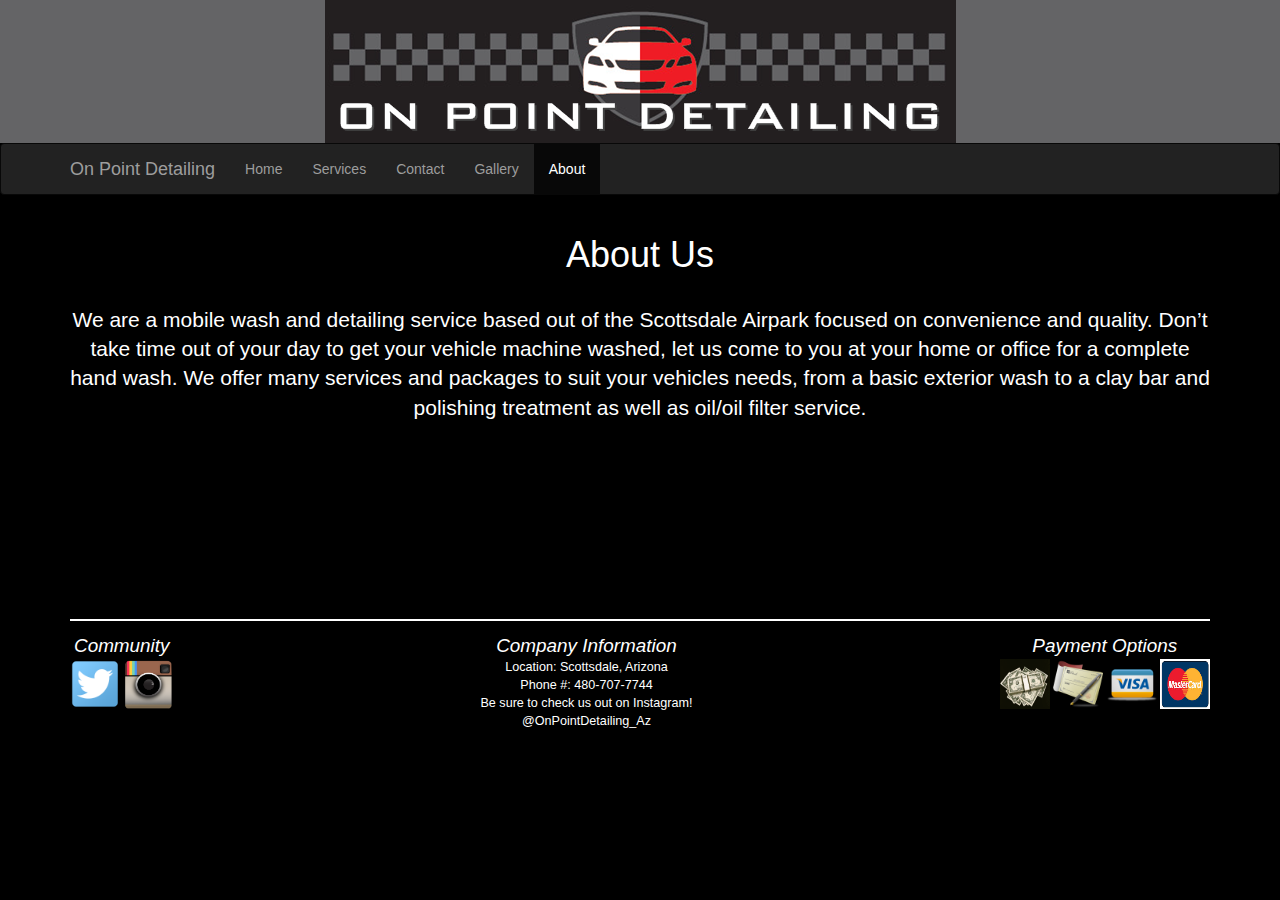
<file: www/about.html>
<!DOCTYPE html>
<html lang="en">
  <head>
    <meta charset="utf-8">
    <meta http-equiv="X-UA-Compatible" content="IE=edge">
    <meta name="viewport" content="width=device-width, initial-scale=1">
    <!-- The above 3 meta tags *must* come first in the head; any other head content must come *after* these tags -->
    <meta name="description" content="">
    <meta name="author" content="">
    <link rel="icon" href="images/smalllogo.png">

    <title>About Us</title>

    <!-- Bootstrap core CSS -->
    <link href="css/bootstrap.min.css" rel="stylesheet">

    <!-- Custom styles for this template -->
    <link href="starter-template.css" rel="stylesheet">

    <!-- Just for debugging purposes. Don't actually copy these 2 lines! -->
    <!--[if lt IE 9]><script src="../../assets/js/ie8-responsive-file-warning.js"></script><![endif]-->
    <script src="js/ie-emulation-modes-warning.js"></script>

    <!-- HTML5 shim and Respond.js for IE8 support of HTML5 elements and media queries -->
    <!--[if lt IE 9]>
      <script src="https://oss.maxcdn.com/html5shiv/3.7.2/html5shiv.min.js"></script>
      <script src="https://oss.maxcdn.com/respond/1.4.2/respond.min.js"></script>
    <![endif]-->
  </head>

  <body>    
    <div id="header">
      <img id="logo" src="images/logo.png" alt=" On Point Logo" class="img-responsive center-block"/>
    </div>
    <nav class="navbar navbar-inverse navbar-default">
      <div class="container">
        <div class="navbar-header">
          <button type="button" class="navbar-toggle collapsed" data-toggle="collapse" data-target="#navbar" aria-expanded="false" aria-controls="navbar">
            <span class="sr-only">Toggle navigation</span>
            <span class="icon-bar"></span>
            <span class="icon-bar"></span>
            <span class="icon-bar"></span>
          </button>
          <a class="navbar-brand">On Point Detailing</a>
        </div>
        <div id="navbar" class="collapse navbar-collapse">
          <ul class="nav navbar-nav">
            <li><a href="index.html">Home</a></li>
            <li><a href="services.html">Services</a></li>
            <li><a href="contact.html">Contact</a></li>
            <li><a href="gallery.html">Gallery</a></li>
            <li class="active"><a href="about.html">About</a></li>
          </ul>
        </div><!--/.nav-collapse -->
      </div>
    </nav>

    <div class="container">

      <div class="starter-template">
        <h1>About Us</h1><br>
        <p class="lead">We are a mobile wash and detailing service based out of the Scottsdale Airpark 
		focused on convenience and quality. Don’t take time out of your day to get your vehicle machine washed, 
		let us come to you at your home or office for a complete hand wash. We offer many services and packages 
		to suit your vehicles needs, from a basic exterior wash to a clay bar and polishing treatment as well 
		as oil/oil filter service. <br><br><br><br>	<br><br><br>	 
		</p>
      </div>

    <div id="footer">   
		<div id= "community">
			<p><span>Community</span><br>
			<a href="https://twitter.com/onpoint_AZ"
			onclick="window.open(this.href); return false;">
			<img src="images/twitter.ico" alt=" Twitter Icon" /></a>
			
			<a href="https://www.instagram.com/onpointdetailing_az/"
			onclick="window.open(this.href); return false;">
			<img src="images/instagram.ico" alt=" Instagram Icon" /></a></p>  
		</div>
   
		<div id="information">
			<p><span>Company Information</span><br>
				Location: Scottsdale, Arizona<br>
		        Phone #: 480-707-7744<br>
		        Be sure to check us out on Instagram!<br>
		        @OnPointDetailing_Az</p>
		</div>
	
		<div id="paymentoptions"> 
			<p><span>Payment Options</span><br>
			<img src="images/cash.ico" alt="Cash Icon" />
			<img src="images/check.ico" alt="Check Icon" />
			<img src="images/visa.ico" alt="Visa Icon" />
			<img src="images/mastercard.ico" alt="Mastercard Icon" /></p>
		</div> 
    </div>
    </div><!-- /.container -->

    <!-- Bootstrap core JavaScript
    ================================================== -->
    <!-- Placed at the end of the document so the pages load faster -->
    <script src="https://ajax.googleapis.com/ajax/libs/jquery/1.11.3/jquery.min.js"></script>
    <script src="js/bootstrap.min.js"></script>
    <!-- IE10 viewport hack for Surface/desktop Windows 8 bug -->
    <script src="js/ie10-viewport-bug-workaround.js"></script>
  </body>
</html>
</file>
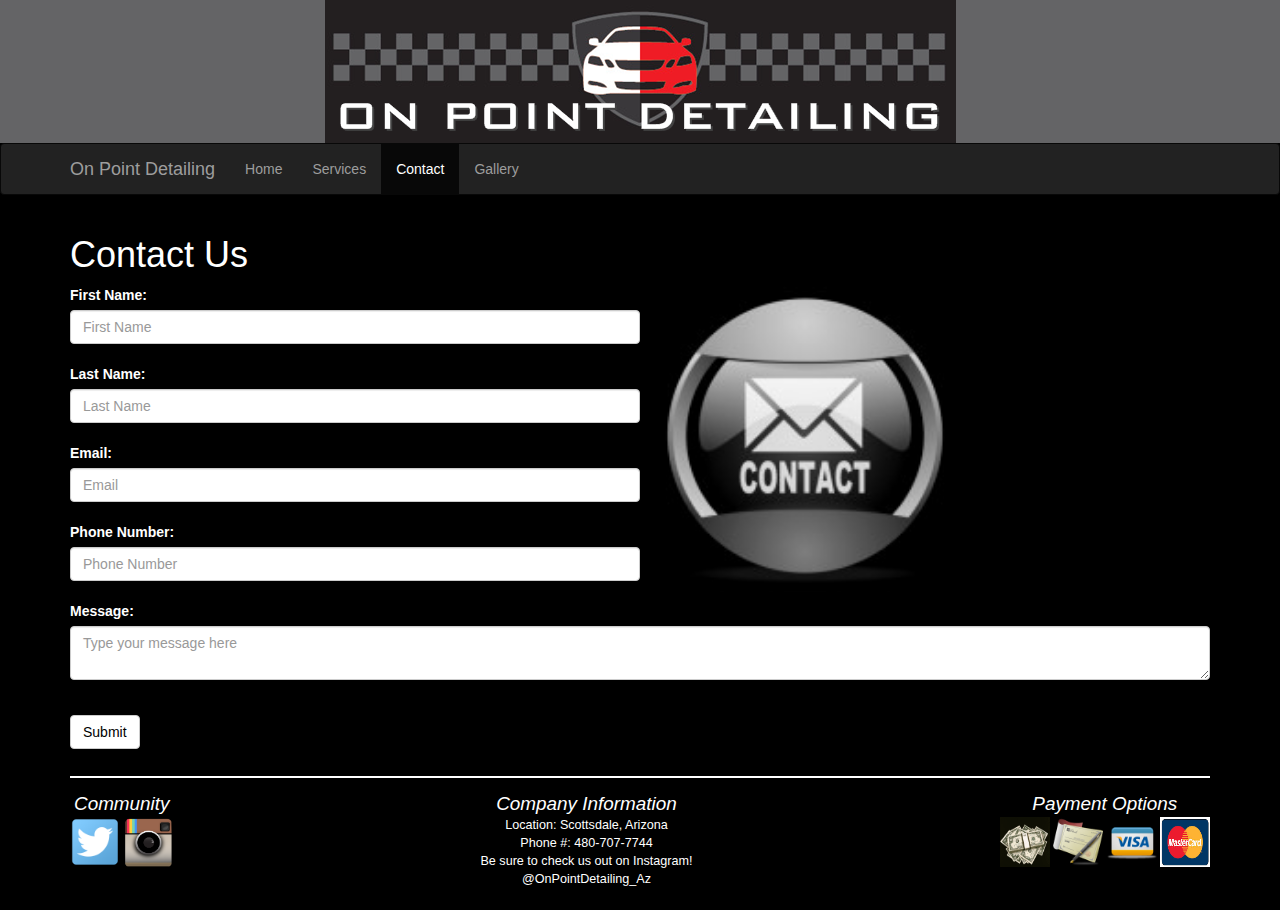
<file: www/contact.html>
<!DOCTYPE html>
<html lang="en">
  <head>
    <meta charset="utf-8">
    <meta http-equiv="X-UA-Compatible" content="IE=edge">
    <meta name="viewport" content="width=device-width, initial-scale=1">
    <!-- The above 3 meta tags *must* come first in the head; any other head content must come *after* these tags -->
    <meta name="description" content="">
    <meta name="author" content="">
    <link rel="icon" href="images/smalllogo.png">

    <title>Contact Us</title>

    <!-- Bootstrap core CSS -->
    <link href="css/bootstrap.min.css" rel="stylesheet">

    <!-- Custom styles for this template -->
    <link href="starter-template.css" rel="stylesheet">

    <!-- Just for debugging purposes. Don't actually copy these 2 lines! -->
    <!--[if lt IE 9]><script src="../../assets/js/ie8-responsive-file-warning.js"></script><![endif]-->
    <script src="js/ie-emulation-modes-warning.js"></script>

    <!-- HTML5 shim and Respond.js for IE8 support of HTML5 elements and media queries -->
    <!--[if lt IE 9]>
      <script src="https://oss.maxcdn.com/html5shiv/3.7.2/html5shiv.min.js"></script>
      <script src="https://oss.maxcdn.com/respond/1.4.2/respond.min.js"></script>
    <![endif]-->
  </head>

  <body>    
    <div id="header">
      <img id="logo" src="images/logo.png" alt=" On Point Logo" class="img-responsive center-block"/>
    </div>
    <nav class="navbar navbar-inverse navbar-default">
      <div class="container">
        <div class="navbar-header">
          <button type="button" class="navbar-toggle collapsed" data-toggle="collapse" data-target="#navbar" aria-expanded="false" aria-controls="navbar">
            <span class="sr-only">Toggle navigation</span>
            <span class="icon-bar"></span>
            <span class="icon-bar"></span>
            <span class="icon-bar"></span>
          </button>
          <a class="navbar-brand">On Point Detailing</a>
        </div>
        <div id="navbar" class="collapse navbar-collapse">
          <ul class="nav navbar-nav">
            <li><a href="index.html">Home</a></li>
            <li><a href="services.html">Services</a></li>
            <li class="active"><a href="contact.html">Contact</a></li>
            <li><a href="gallery.html">Gallery</a></li>
          </ul>
        </div><!--/.nav-collapse -->
      </div>
    </nav>

    <div class="container">

        <h1>Contact Us</h1>
        <form role="form">
		<div class ="form-img">
		<p><img src="images/contactus.png" alt="Contact Us" /></p>
		</div>
        <div class="form-group">
          <label for="First Name">First Name:</label> <br />
          <input type="text" class="form-control" id="fname" placeholder="First Name"> <br />
          <label for="Last Name">Last Name:</label> <br />
          <input type="text" class="form-control" id="lname" placeholder="Last Name"> <br />
          <label for="Email">Email:</label> <br />
          <input type="email" class="form-control" id="email" placeholder="Email"> <br />
          <label for="Phone Number">Phone Number:</label> <br />
          <input type="tel" class="form-control" id="phonenum" placeholder="Phone Number"> <br />
          <label for="Message">Message:</label> <br />
		  <textarea class="form-control" id="Message" placeholder="Type your message here" rows="2" cols="49"></textarea> <br />		  
        </div>
        <button type="submit" class="btn btn-default">Submit</button>
      </form>

    <div id="footer">   
		<div id= "community">
			<p><span>Community</span><br>			
			<a href="https://twitter.com/onpoint_AZ"
			onclick="window.open(this.href); return false;">
			<img src="images/twitter.ico" alt=" Twitter Icon" /></a>
			
			<a href="https://www.instagram.com/onpointdetailing_az/"
			onclick="window.open(this.href); return false;">
			<img src="images/instagram.ico" alt=" Instagram Icon" /></a></p> 
		</div>
   
		<div id="information">
			<p><span>Company Information</span><br>
				Location: Scottsdale, Arizona<br>
		        Phone #: 480-707-7744<br>
		        Be sure to check us out on Instagram!<br>
		        @OnPointDetailing_Az</p>
		</div>
	
		<div id="paymentoptions"> 
			<p><span>Payment Options</span><br>
			<img src="images/cash.ico" alt="Cash Icon" />
			<img src="images/check.ico" alt="Check Icon" />
			<img src="images/visa.ico" alt="Visa Icon" />
			<img src="images/mastercard.ico" alt="Mastercard Icon" /></p>
		</div> 
    </div>
    </div><!-- /.container -->

    <!-- Bootstrap core JavaScript
    ================================================== -->
    <!-- Placed at the end of the document so the pages load faster -->
    <script src="https://ajax.googleapis.com/ajax/libs/jquery/1.11.3/jquery.min.js"></script>
    <script src="js/bootstrap.min.js"></script>
    <!-- IE10 viewport hack for Surface/desktop Windows 8 bug -->
    <script src="js/ie10-viewport-bug-workaround.js"></script>
  </body>
</html>
</file>
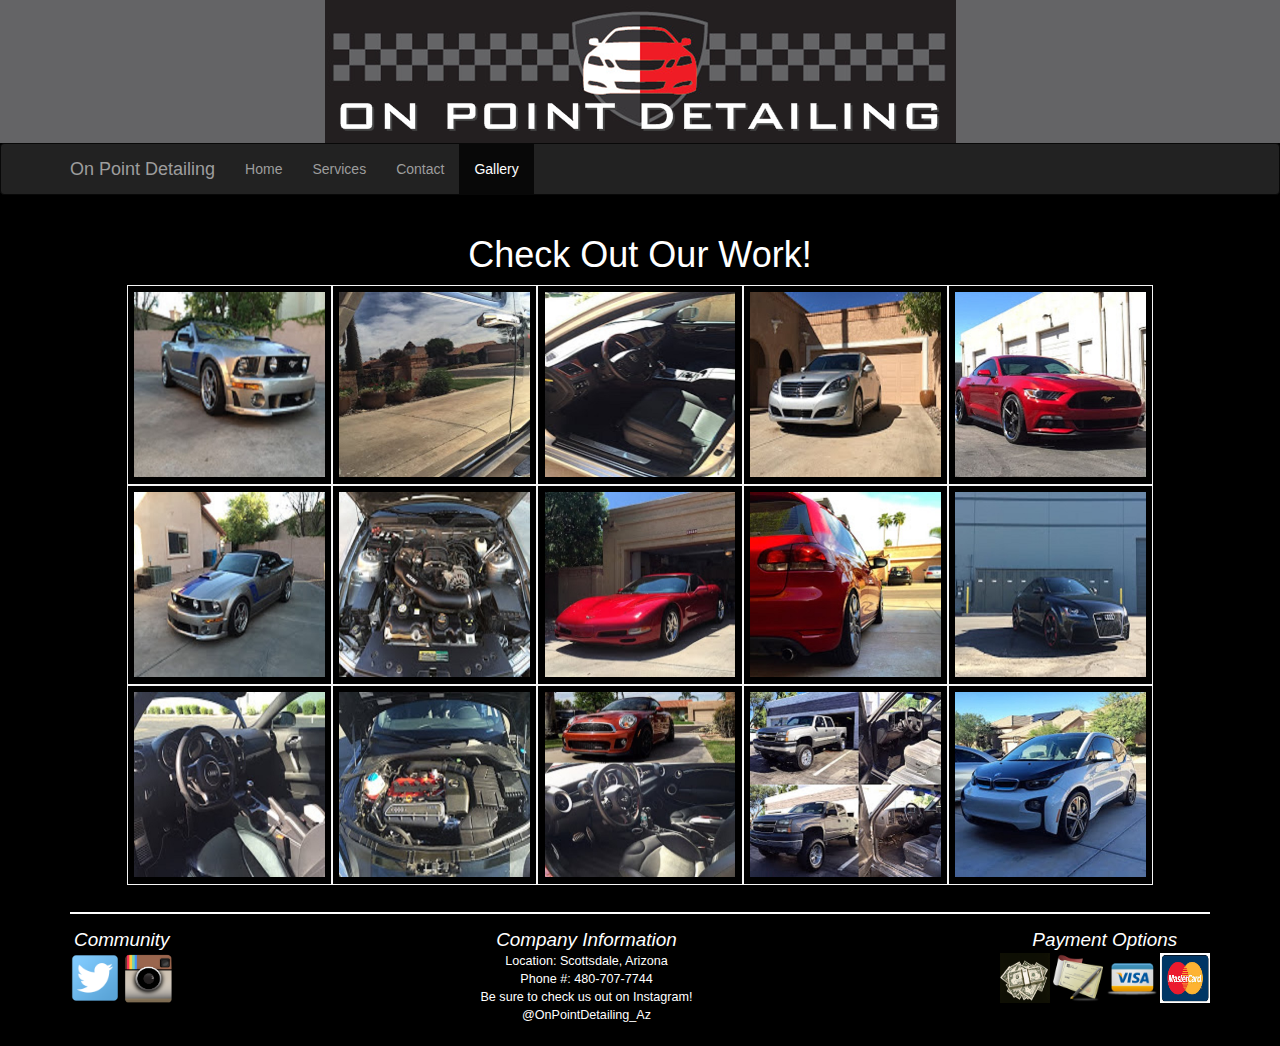
<file: www/gallery.html>
<!DOCTYPE html>
<html lang="en">
  <head>
    <meta charset="utf-8">
    <meta http-equiv="X-UA-Compatible" content="IE=edge">
    <meta name="viewport" content="width=device-width, initial-scale=1">
    <!-- The above 3 meta tags *must* come first in the head; any other head content must come *after* these tags -->
    <meta name="description" content="">
    <meta name="author" content="">
    <link rel="icon" href="images/smalllogo.png">

    <title>Gallery</title>

    <!-- Bootstrap core CSS -->
    <link href="css/bootstrap.min.css" rel="stylesheet">

    <!-- Custom styles for this template -->
    <link href="starter-template.css" rel="stylesheet">
	
	<!-- Custom styles for Lightbox -->
	<link href="css/lightbox.css" rel="stylesheet">

    <!-- HTML5 shim and Respond.js for IE8 support of HTML5 elements and media queries -->
    <!--[if lt IE 9]>
      <script src="https://oss.maxcdn.com/html5shiv/3.7.2/html5shiv.min.js"></script>
      <script src="https://oss.maxcdn.com/respond/1.4.2/respond.min.js"></script>
    <![endif]-->
  </head>

  <body>    
    <div id="header">
      <img id="logo" src="images/logo.png" alt=" On Point Logo" class="img-responsive center-block"/>
    </div>
    <nav class="navbar navbar-inverse navbar-default">
      <div class="container">
        <div class="navbar-header">
          <button type="button" class="navbar-toggle collapsed" data-toggle="collapse" data-target="#navbar" aria-expanded="false" aria-controls="navbar">
            <span class="sr-only">Toggle navigation</span>
            <span class="icon-bar"></span>
            <span class="icon-bar"></span>
            <span class="icon-bar"></span>
          </button>
          <a class="navbar-brand">On Point Detailing</a>
        </div>
        <div id="navbar" class="collapse navbar-collapse">
          <ul class="nav navbar-nav">
            <li><a href="index.html">Home</a></li>
            <li><a href="services.html">Services</a></li>
            <li><a href="contact.html">Contact</a></li>
            <li class="active"><a href="gallery.html">Gallery</a></li>
          </ul>
        </div><!--/.nav-collapse -->
      </div>
    </nav>
	<div class="container">
    <div class="Pics">
			<div id="gallery">
				<p class="h1">Check Out Our Work!</p>
				<table id="smallPicTable">
				<tr>
					<td><a href="images/pic1.jpg" data-lightbox="gallery" data-title=" "><img src="images/pic1.jpg" alt="Picture" /></a></td>
					<td><a href="images/pic2.jpg" data-lightbox="gallery" data-title=" "><img src="images/pic2.jpg" alt="Picture" /></a></td>
					<td><a href="images/pic3.jpg" data-lightbox="gallery" data-title=" "><img src="images/pic3.jpg" alt="Picture" /></a></td>
					<td><a href="images/pic4.jpg" data-lightbox="gallery" data-title=" "><img src="images/pic4.jpg" alt="Picture" /></a></td>
					<td><a href="images/pic5.jpg" data-lightbox="gallery" data-title=" "><img src="images/pic5.jpg" alt="Picture" /></a></td>
				</tr>
				<tr>
					<td><a href="images/pic6.jpg" data-lightbox="gallery" data-title=" "><img src="images/pic6.jpg" alt="Picture" /></a></td>
					<td><a href="images/pic7.jpg" data-lightbox="gallery" data-title=" "><img src="images/pic7.jpg" alt="Picture" /></a></td>
					<td><a href="images/pic8.jpg" data-lightbox="gallery" data-title=" "><img src="images/pic8.jpg" alt="Picture" /></a></td>
					<td><a href="images/pic9.jpg" data-lightbox="gallery" data-title=" "><img src="images/pic9.jpg" alt="Picture" /></a></td>
					<td><a href="images/pic10.jpg" data-lightbox="gallery" data-title=" "><img src="images/pic10.jpg" alt="Picture" /></a></td>
				</tr>
				<tr>	
					<td><a href="images/pic11.jpg" data-lightbox="gallery" data-title=" "><img src="images/pic11.jpg" alt="Picture" /></a></td>
					<td><a href="images/pic12.jpg" data-lightbox="gallery" data-title=" "><img src="images/pic12.jpg" alt="Picture" /></a></td>				
					<td><a href="images/pic13.jpg" data-lightbox="gallery" data-title=" "><img src="images/pic13.jpg" alt="Picture" /></a></td>
					<td><a href="images/pic14.jpg" data-lightbox="gallery" data-title=" "><img src="images/pic14.jpg" alt="Picture" /></a></td>
					<td><a href="images/pic15.jpg" data-lightbox="gallery" data-title=" "><img src="images/pic15.jpg" alt="Picture" /></a></td>
				</tr>
				<!--<tr>	
					<td><a href="images/pic16.jpg" data-lightbox="gallery" data-title=" "><img src="images/pic16.jpg" alt="Picture" /></a></td>
					<td><a href="images/pic17.jpg" data-lightbox="gallery" data-title=" "><img src="images/pic17.jpg" alt="Picture" /></a></td>
					<td><a href="images/pic18.jpg" data-lightbox="gallery" data-title=" "><img src="images/pic18.jpg" alt="Picture" /></a></td>
					<td><a href="images/pic19.jpg" data-lightbox="gallery" data-title=" "><img src="images/pic19.jpg" alt="Picture" /></a></td>
					<td><a href="images/pic20.jpg" data-lightbox="gallery" data-title=" "><img src="images/pic20.jpg" alt="Picture" /></a></td>
				</tr>-->
				</table>				
			</div>
    </div>

    <div id="footer">   
		<div id= "community">
			<p><span>Community</span><br>
			<a href="https://twitter.com/onpoint_AZ"
			onclick="window.open(this.href); return false;">
			<img src="images/twitter.ico" alt=" Twitter Icon" /></a>
			
			<a href="https://www.instagram.com/onpointdetailing_az/"
			onclick="window.open(this.href); return false;">
			<img src="images/instagram.ico" alt=" Instagram Icon" /></a></p>  
		</div>
   
		<div id="information">
			<p><span>Company Information</span><br>
				Location: Scottsdale, Arizona<br>
		        Phone #: 480-707-7744<br>
		        Be sure to check us out on Instagram!<br>
		        @OnPointDetailing_Az</p>
		</div>
	
		<div id="paymentoptions"> 
			<p><span>Payment Options</span><br>
			<img src="images/cash.ico" alt="Cash Icon" />
			<img src="images/check.ico" alt="Check Icon" />
			<img src="images/visa.ico" alt="Visa Icon" />
			<img src="images/mastercard.ico" alt="Mastercard Icon" /></p>
		</div> 
    </div>
	</div><!-- /.container -->

    <!-- Bootstrap core JavaScript
    ================================================== -->
    <!-- Placed at the end of the document so the pages load faster -->
    <script src="https://ajax.googleapis.com/ajax/libs/jquery/1.11.3/jquery.min.js"></script>
	<script src="js/lightbox.js"></script>
    <script src="js/bootstrap.min.js"></script>
    <!-- IE10 viewport hack for Surface/desktop Windows 8 bug -->
    <script src="js/ie10-viewport-bug-workaround.js"></script>
  </body>
</html>
</file>
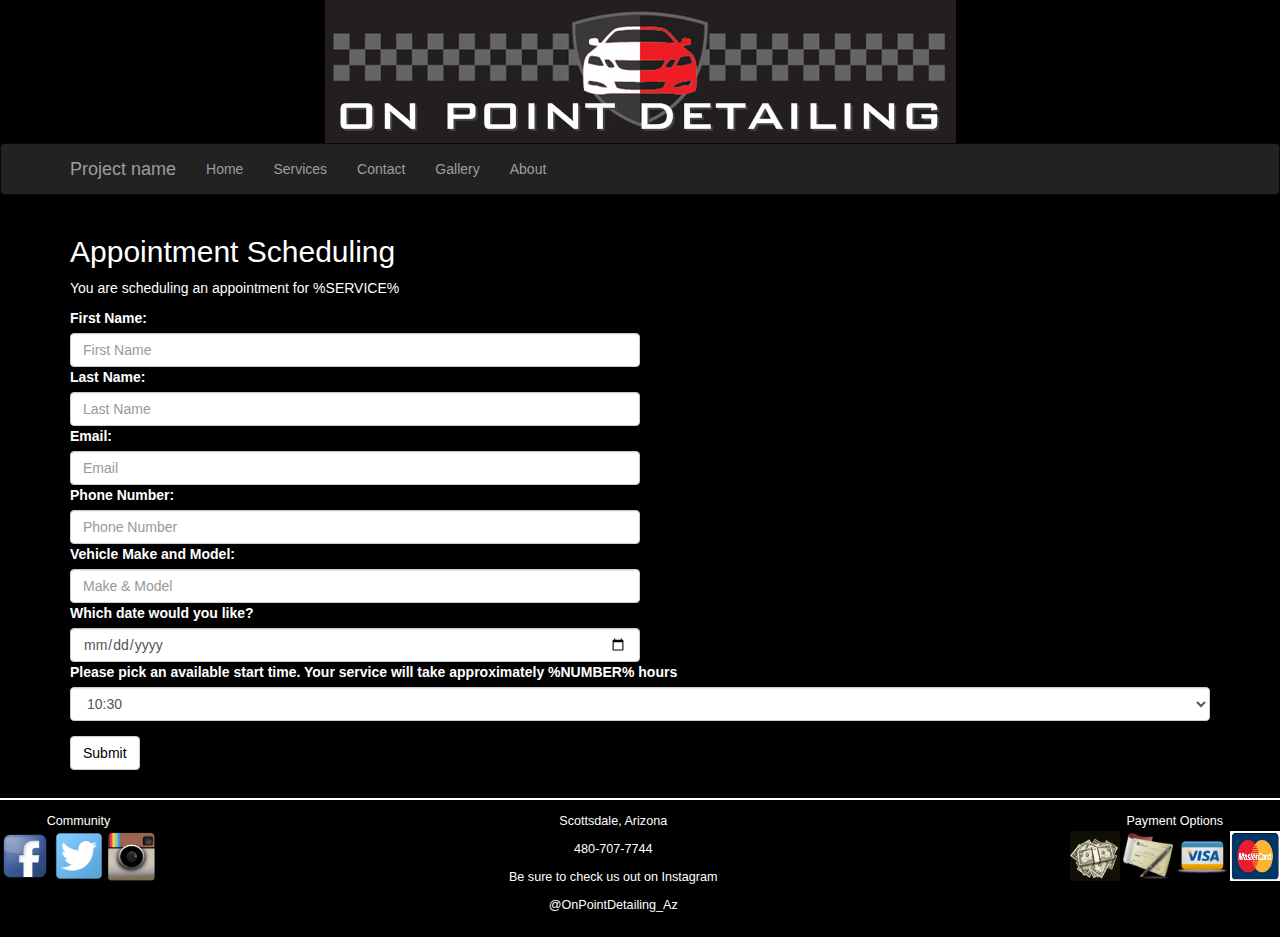
<file: www/scheduler.html>
<!DOCTYPE html>
<html lang="en">
  <head>
    <meta charset="utf-8">
    <meta http-equiv="X-UA-Compatible" content="IE=edge">
    <meta name="viewport" content="width=device-width, initial-scale=1">
    <!-- The above 3 meta tags *must* come first in the head; any other head content must come *after* these tags -->
    <meta name="description" content="">
    <meta name="author" content="">
    <link rel="icon" href="../../favicon.ico">

    <title>Scheduling</title>

    <!-- Bootstrap core CSS -->
    <link href="css/bootstrap.min.css" rel="stylesheet">

    <!-- Custom styles for this template -->
    <link href="starter-template.css" rel="stylesheet">

    <!-- Just for debugging purposes. Don't actually copy these 2 lines! -->
    <!--[if lt IE 9]><script src="../../assets/js/ie8-responsive-file-warning.js"></script><![endif]-->
    <script src="js/ie-emulation-modes-warning.js"></script>

    <!-- HTML5 shim and Respond.js for IE8 support of HTML5 elements and media queries -->
    <!--[if lt IE 9]>
      <script src="https://oss.maxcdn.com/html5shiv/3.7.2/html5shiv.min.js"></script>
      <script src="https://oss.maxcdn.com/respond/1.4.2/respond.min.js"></script>
    <![endif]-->
  </head>

  <body>    
    <img id="logo" src="images/logo.png" alt=" On Point Logo" class="img-responsive center-block"/>
    
    <nav class="navbar navbar-inverse navbar-default">
      <div class="container">
        <div class="navbar-header">
          <button type="button" class="navbar-toggle collapsed" data-toggle="collapse" data-target="#navbar" aria-expanded="false" aria-controls="navbar">
            <span class="sr-only">Toggle navigation</span>
            <span class="icon-bar"></span>
            <span class="icon-bar"></span>
            <span class="icon-bar"></span>
          </button>
          <a class="navbar-brand" href="#">Project name</a>
        </div>
        <div id="navbar" class="collapse navbar-collapse">
          <ul class="nav navbar-nav">
            <li><a href="index.html">Home</a></li>
            <li><a href="services.html">Services</a></li>
            <li><a href="contact.html">Contact</a></li>
            <li><a href="gallery.html">Gallery</a></li>
            <li><a href="about.html">About</a></li>
          </ul>
        </div><!--/.nav-collapse -->
      </div>
    </nav>

    <div class="container">

      <h2>Appointment Scheduling</h2>
      <p>You are scheduling an appointment for %SERVICE%</p>
      <form role="form">
        <div class="form-group">
          <label for="First Name">First Name:</label>
          <input type="text" class="form-control" id="fname" placeholder="First Name">
          <label for="Last Name">Last Name:</label>
          <input type="text" class="form-control" id="lname" placeholder="Last Name">
          <label for="Email">Email:</label>
          <input type="email" class="form-control" id="email" placeholder="Email">
          <label for="Phone Number">Phone Number:</label>
          <input type="tel" class="form-control" id="phonenum" placeholder="Phone Number">
          <label for="Model">Vehicle Make and Model:</label>
          <input type="text" class="form-control" id="model" placeholder="Make & Model">
          <label for="Date">Which date would you like?</label>
          <input type="date" class="form-control" id="date">
          <label for="time">Please pick an available start time. Your service will take approximately %NUMBER% hours</label>
          <select class="form-control" id="time">
            <option value="1030">10:30</option>
          </select>
        </div>
        <button type="submit" class="btn btn-default">Submit</button>
      </form>

    </div><!-- /.container -->

    <div id="footer">   
	    <div id= "community">
			<td> Community </td>
				<p>
					<td><img src="images/facebook.ico" alt=" Facebook Icon" /></td>
					<td><img src="images/twitter.ico" alt=" Twitter Icon" /></td>
					<td><img src="images/instagram.ico" alt=" Instagram Icon" /></td>
				</p>   
	    </div>
	   
		<div id="information">
			<p> Scottsdale, Arizona </p>
			<p> 480-707-7744</p>
			<p> Be sure to check us out on Instagram</p>
			<p> @OnPointDetailing_Az</p>
		</div>
		
		<div id="paymentoptions"> 
			<td> Payment Options </td>
				<p>
				   <td><img src="images/cash.ico" alt="Cash Icon" /></td>
				   <td><img src="images/check.ico" alt="Check Icon" /></td>
				   <td><img src="images/visa.ico" alt="Visa Icon" /></td>
				   <td><img src="images/mastercard.ico" alt="Mastercard Icon" /></td>
				</p>	
		</div>
	</div>

    <!-- Bootstrap core JavaScript
    ================================================== -->
    <!-- Placed at the end of the document so the pages load faster -->
    <script src="https://ajax.googleapis.com/ajax/libs/jquery/1.11.3/jquery.min.js"></script>
    <script src="js/bootstrap.min.js"></script>
    <!-- IE10 viewport hack for Surface/desktop Windows 8 bug -->
    <script src="js/ie10-viewport-bug-workaround.js"></script>
  </body>
</html>
</file>
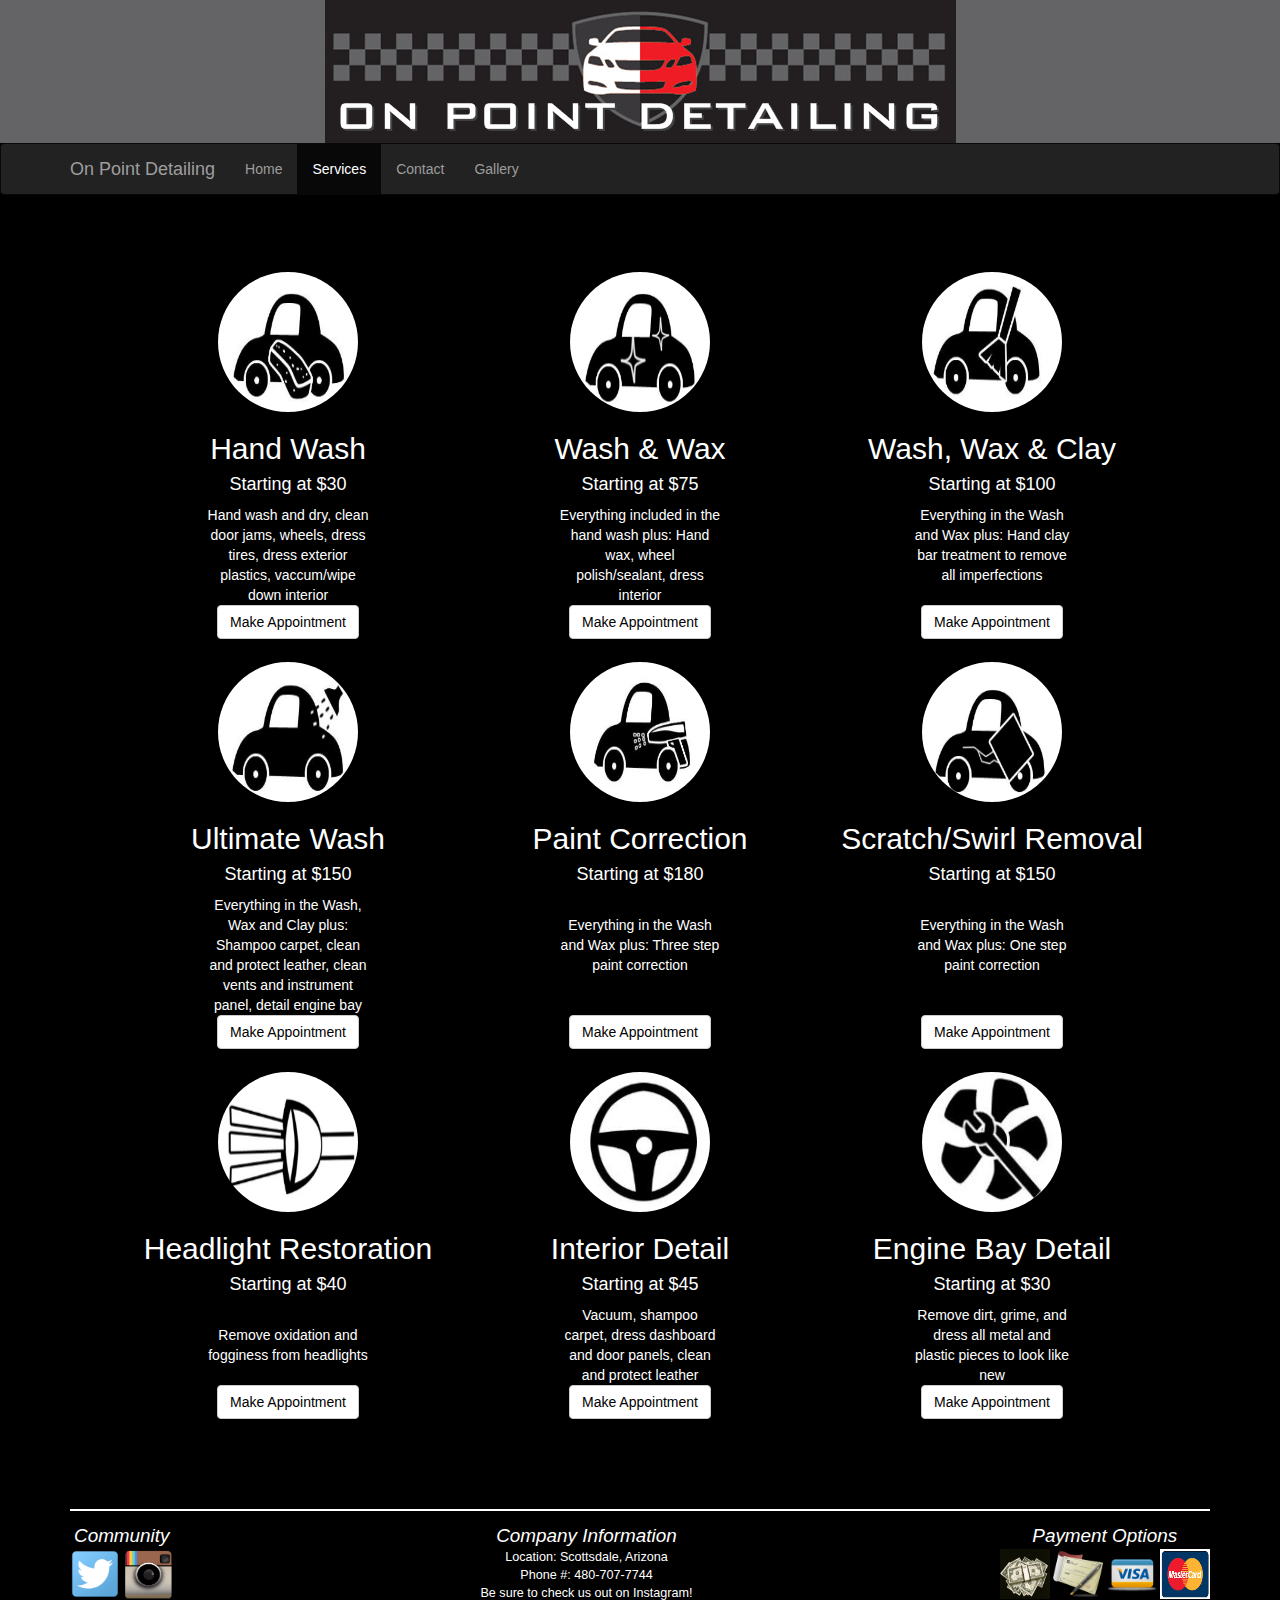
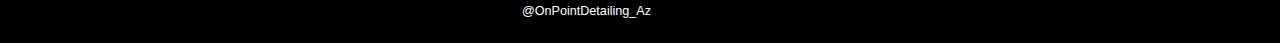
<file: www/services.html>
<!DOCTYPE html>
<html lang="en">
  <head>
    <meta charset="utf-8">
    <meta http-equiv="X-UA-Compatible" content="IE=edge">
    <meta name="viewport" content="width=device-width, initial-scale=1">
    <!-- The above 3 meta tags *must* come first in the head; any other head content must come *after* these tags -->
    <meta name="description" content="">
    <meta name="author" content="">
    <link rel="icon" href="images/smalllogo.png">

    <title>Services</title>

    <!-- Bootstrap core CSS -->
    <link href="css/bootstrap.min.css" rel="stylesheet">

    <!-- Custom styles for this template -->
    <link href="starter-template.css" rel="stylesheet">

    <!-- Just for debugging purposes. Don't actually copy these 2 lines! -->
    <!--[if lt IE 9]><script src="../../assets/js/ie8-responsive-file-warning.js"></script><![endif]-->
    <script src="js/ie-emulation-modes-warning.js"></script>

    <!-- HTML5 shim and Respond.js for IE8 support of HTML5 elements and media queries -->
    <!--[if lt IE 9]>
      <script src="https://oss.maxcdn.com/html5shiv/3.7.2/html5shiv.min.js"></script>
      <script src="https://oss.maxcdn.com/respond/1.4.2/respond.min.js"></script>
    <![endif]-->
  </head>

  <body>    
    <div id="header">
      <img id="logo" src="images/logo.png" alt=" On Point Logo" class="img-responsive center-block"/>
    </div>
    <nav class="navbar navbar-inverse navbar-default">
      <div class="container">
        <div class="navbar-header">
          <button type="button" class="navbar-toggle collapsed" data-toggle="collapse" data-target="#navbar" aria-expanded="false" aria-controls="navbar">
            <span class="sr-only">Toggle navigation</span>
            <span class="icon-bar"></span>
            <span class="icon-bar"></span>
            <span class="icon-bar"></span>
          </button>
          <a class="navbar-brand">On Point Detailing</a>
        </div>
        <div id="navbar" class="collapse navbar-collapse">
          <ul class="nav navbar-nav">
            <li><a href="index.html">Home</a></li>
            <li class="active"><a href="services.html">Services</a></li>
            <li><a href="contact.html">Contact</a></li>
            <li><a href="gallery.html">Gallery</a></li>
          </ul>
        </div><!--/.nav-collapse -->
      </div>
    </nav>
	
    <div class="container">
    <div class="im-centered">
      <div class="row">
        <div class="col-lg-4">
		<a href="scheduler.php?service=hwash">
          <img class="img-circle" src="images/handwash.jpg" alt="Generic placeholder image" width="140" height="140">
         </a>
		  <h2>Hand Wash</h2>
          <h4>Starting at $30</h4>
          <p>Hand wash and dry, clean door jams, wheels, dress tires, dress exterior plastics, vaccum/wipe down interior</p>
          <p><a class="btn btn-default" href="scheduler.php?service=hwash" role="button">Make Appointment</a></p>
        <br>
		</div>
		
        <div class="col-lg-4">
		<a href="scheduler.php?service=washwax">
          <img class="img-circle" src="images/wash&wax.png" alt="Generic placeholder image" width="140" height="140">
        </a>
		  <h2>Wash & Wax</h2>
          <h4>Starting at $75</h4>
          <p>Everything included in the hand wash plus: Hand wax, wheel polish/sealant, dress interior</p>
          <p><a class="btn btn-default" href="scheduler.php?service=washwax" role="button">Make Appointment</a></p>
			<br>
	   </div>
	   
        <div class="col-lg-4">
		<a href="scheduler.php?service=washwaxclay">
          <img class="img-circle" src="images/Wash, Wax & Clay.jpg" alt="Generic placeholder image" width="140" height="140">
        </a>
		  <h2>Wash, Wax & Clay</h2>
          <h4>Starting at $100</h4>
          <p>Everything in the Wash and Wax plus: Hand clay bar treatment to remove all imperfections</p>
          <br>
		  <p><a class="btn btn-default" href="scheduler.php?service=washwaxclay" role="button">Make Appointment</a></p>
        </div>
      </div>
	  
      <div class="row">
        <div class="col-lg-4">
		<a href="scheduler.php?service=ultwash">
          <img class="img-circle" src="images/Ultimate Wash.jpg" alt="Generic placeholder image" width="140" height="140">
        </a> 
		 <h2>Ultimate Wash</h2>
          <h4>Starting at $150</h4>
          <p>Everything in the Wash, Wax and Clay plus: Shampoo carpet, clean and protect leather, clean vents and instrument panel, detail engine bay</p>
          <p><a class="btn btn-default" href="scheduler.php?service=ultwash" role="button">Make Appointment</a></p>
        <br></div>
		
        <div class="col-lg-4">
		<a href="scheduler.php?service=paint">
          <img class="img-circle" src="images/Paint Correction.jpg" alt="Generic placeholder image" width="140" height="140">
        </a>
		<h2>Paint Correction</h2>
          <h4>Starting at $180</h4><br>
          <p>Everything in the Wash and Wax plus: Three step paint correction</p><br><br>
          <p><a class="btn btn-default" href="scheduler.php?service=paint" role="button">Make Appointment</a></p>
        <br></div>
		
        <div class="col-lg-4">
		<a href="scheduler.php?service=scratchswirl">
          <img class="img-circle" src="images/Scratch Removal.PNG" alt="Generic placeholder image" width="140" height="140">
        </a>
		<h2>Scratch/Swirl Removal</h2>
          <h4>Starting at $150</h4><br>
          <p>Everything in the Wash and Wax plus: One step paint correction</p><br><br>
          <p><a class="btn btn-default" href="scheduler.php?service=scratchswirl" role="button">Make Appointment</a></p>
        <br>
		</div>
      </div>
	  
      <div class="row">
        <div class="col-lg-4">
		<a href="scheduler.php?service=headlight" >
          <img class="img-circle" src="images/headlight-restoration.png" alt="Generic placeholder image" width="140" height="140">
         </a>
		 <h2>Headlight Restoration</h2>
          <h4>Starting at $40</h4><br>
          <p>Remove oxidation and fogginess from headlights</p><br>
          <p><a class="btn btn-default" href="scheduler.php?service=headlight" role="button">Make Appointment</a></p>
			<br>
		</div>
		
        <div class="col-lg-4">
		<a href="scheduler.php?service=engine">
          <img class="img-circle" src="images/Interior Detail.jpg" alt="Generic placeholder image" width="140" height="140">
        </a>
		 <h2>Interior Detail</h2>
          <h4>Starting at $45</h4>
          <p>Vacuum, shampoo carpet, dress dashboard and door panels, clean and protect leather</p>
          <p><a class="btn btn-default" href="scheduler.php?service=interior" role="button">Make Appointment</a></p>
        </div>
		
        <div class="col-lg-4">
		<a href="scheduler.php?service=engine" >
          <img class="img-circle" src="images/engine.jpg" alt="Generic placeholder image" width="140" height="140">
        </a>
		<h2>Engine Bay Detail</h2>
          <h4>Starting at $30</h4>
          <p>Remove dirt, grime, and dress all metal and plastic pieces to look like new</p>
          <p><a class="btn btn-default" href="scheduler.php?service=engine" role="button">Make Appointment</a></p>
        </div>
      </div>
    </div>


    <div id="footer">   
		<div id= "community">
			<p><span>Community</span><br>
			<a href="https://twitter.com/onpoint_AZ"
			onclick="window.open(this.href); return false;">
			<img src="images/twitter.ico" alt=" Twitter Icon" /></a>
			
			<a href="https://www.instagram.com/onpointdetailing_az/"
			onclick="window.open(this.href); return false;">
			<img src="images/instagram.ico" alt=" Instagram Icon" /></a></p> 
		</div>
   
		<div id="information">
			<p><span>Company Information</span><br>
				Location: Scottsdale, Arizona<br>
		        Phone #: 480-707-7744<br>
		        Be sure to check us out on Instagram!<br>
		        @OnPointDetailing_Az</p>
		</div>
	
		<div id="paymentoptions"> 
			<p><span>Payment Options</span><br>
			<img src="images/cash.ico" alt="Cash Icon" />
			<img src="images/check.ico" alt="Check Icon" />
			<img src="images/visa.ico" alt="Visa Icon" />
			<img src="images/mastercard.ico" alt="Mastercard Icon" /></p>
		</div> 
    </div>
    </div><!-- /.container -->

    <!-- Bootstrap core JavaScript
    ================================================== -->
    <!-- Placed at the end of the document so the pages load faster -->
    <script src="https://ajax.googleapis.com/ajax/libs/jquery/1.11.3/jquery.min.js"></script>
    <script src="js/bootstrap.min.js"></script>
    <!-- IE10 viewport hack for Surface/desktop Windows 8 bug -->
    <script src="js/ie10-viewport-bug-workaround.js"></script>
  </body>
</html>
</file>
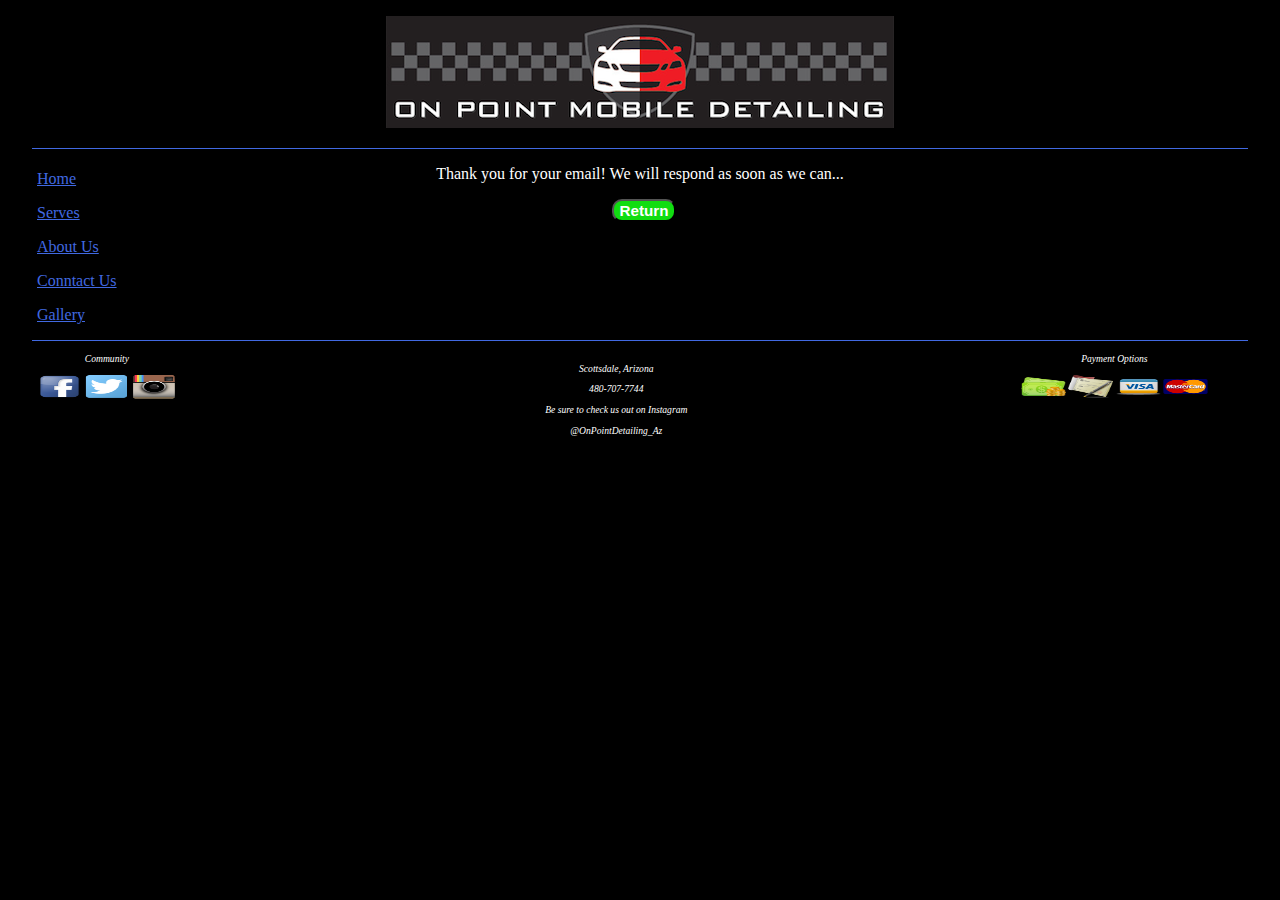
<file: CIS440/conntactus/thankyou.htm>
<!DOCTYPE html>

<html lang="en">
  	
  <head>
    <!-- Meta tag -->
	<meta name= "robots" content="noindex,nofollow"/>
    <meta http-equiv="content-type" content="text/html;charset=utf-8" />

    <!-- Link tag for CSS -->
    <link type="text/css" rel="stylesheet" href="../stylesheet/member.css" />
	
	<!-- Link tag for Favicon -->
	<link type="image/logo" rel="icon" href="../images/smalllogo.PNG" />
	
	<!-- JavaAcript tags-->
	<script type="text/javascript" src="../js/message.js"></script>
	
	<!-- Web Page Title -->
    <title>Thank You Page</title>

  </head>

  <body>
	<div id="header">
      <p>
		<a href="../index.htm">
		  <img src="../images/logo.png" alt=" On Point Logo" />
		</a>
      </p>	
	</div>
  
  	<div id="navbars2">
			<p><a href="../index.htm"> Home</a></p>
			<p><a href="../serves"> Serves</a></p>
			<p><a href="../aboutus"> About Us</a></p>
			<p><a href="../conntactus"> Conntact Us</a></p>
			<p><a href="../gallery"> Gallery</a></p>
  </div >
  
	<div id="main">
		<p>Thank you for your email! We will respond as soon as we can...</p>
	</div>
	
	<form id="joinform" action="index.htm" method="get">
			
		<p class="submit">
			<input type="submit" value="Return" onfocus="retmsg()" />

		</p>
	
	</form>
	
	<p id="jsmsgs"> </p>
	
	
	<div id="footer">
	<div id= "community">
   <td> Community </td>
   <p>
   <td><img src="../images/facebook.ico" alt=" Facebook Icon" /></td>
   <td><img src="../images/twitter.ico" alt=" Twitter Icon" /></td>
   <td><img src="../images/instagram.ico" alt=" Instagram Icon" /></td>
   </p>
   
   </div>
   
   <div id="information">
   <p> Scottsdale, Arizona </p>
   <p> 480-707-7744</p>
   <p> Be sure to check us out on Instagram</p>
   <p> @OnPointDetailing_Az</p>
   </div>
	
	<div id="paymentoptions"> 
	<td> Payment Options </td>
	<p>
   <td><img src="../images/cash.ico" alt="Cash Icon" /></td>
   <td><img src="../images/check.ico" alt="Check Icon" /></td>
   <td><img src="../images/visa.ico" alt="Visa Icon" /></td>
   <td><img src="../images/mastercard.ico" alt="Mastercard Icon" /></td>
   </p>
	
	</div>
 
  </div>
	
  </body>

</html>
</file>
<file: www/starter-template.css>
body {
  background-color: black;
  color: white;
}
.starter-template {
  text-align: center;
}

.navbar-nav {
	text-align:center;
}
#logo {
	margin: 0 auto;
}

/* Footer Code */	
#footer {
	margin-top: 		5px;
	font-size:			90%;
	text-align:			center;
	color:				white;
	border-top:			2px solid white;
	padding-top:		1%;
	padding-bottom:		1%;
}
#footer img {
	width:				50px;
	height:				50px;
}

#footer span{font-size:150%;font-style:italic}

#community{
	float:				left;
	position:			relative;
	display:			inline-block;
}

#information{
	position:			relative;
	display:			inline-block;
}

#paymentoptions{
	float:				right;
	position:			relative;
	display:			inline-block;
}

/* Services CSS */
.im-centered {
	display: inline-block;
	margin:5%;
	text-align: center;
}

.col-lg-4 p {
	width: 50%;
	text-align: center;
	margin: auto;
}

.btn {
	color:black;
	margin-bottom: 2%;
}

/* End Services CSS*/

.form-img img{
	float:		right;
	width: 		27%;
	height:		27%;
	margin-right:	22%;
}
 
.form-group input, select{
	width: 50%;
}

.form-image img{
	float:		right;
	width: 		700px;
	height:		300px;
	padding:	10px;
}
.form-image{
	margin:auto;
	border-bottom:auto;
	padding:	5px;
	overflow: hidden;
}

/* Gallery CSS Code */
#gallery {text-align:center;display:inline-block;position:relative;}
#gallery span{font-size:180%;font-style:italic}
.Pics #smallPicTable{
	width:				90%;
	height:				35%;
	text-align: 		center;
	table-layout: 		fixed;
	margin-left:		auto;
	margin-right:		auto;
	margin-bottom:		2%;
}
.Pics #smallPicTable img{
	height:		200px;
	width:		100%;
	padding:	3%;
	border:		1px solid whitesmoke;
}
/* End of Gallery CSS Code //

/* Homepage Code */
.index-body{
	height:			90%;
	width:			90%;
	margin:			auto;
	margin-top:		3%;
}
.index-body img{
	height:		60%;
	width:		50%;
	left:		0px;
}
.adbox {
	border: 		1px solid white ;
	width:			40%;
	height:			50%;
	right:			0px;
	margin-right: 	3%;
	text-align: 	center;
	float:			right;
}

#myAds img {
	width:				500px;
	height:				300px;
	margin-left: 		27px;
	overflow: hidden;
}
#about {text-align:center;display:inline-block;position:relative;overflow:hidden;font-weight:bold;}
#about span{font-size:150%;font-style:italic;}
/* End of Homepage Code */

/* Header Code */
#header{
	background-color:#646466;
}
</file>
<file: CIS440/stylesheet/member.css>
/*
project
css3.css
Spring 2015
Siqian Tong
*/

body{
	width:				95%;
	color:				white;
	margin:				auto;
	font-family:		Times New Roman, Calibri,Helvetica,Arial, sans-serif;
	background-color:	black;
}

#header {
	clear:				both;
	text-align:			center;
	margin-bottom:		5px;
	border-bottom:		1px solid #4169e1;
}

.sh2 {
	font-size:			110%;
	font-weight:		bold;
}

#navbars {
	float:				right;
	position:			relative;
	right:				40px;
}

#navbars2{
	width:				155px;
	float:				left;
	padding-left:		5px;
}

#main {
	width:				40%;
	margin:				auto;
	text-align:			center;
}

#main2 {
	width:				40%;
	margin:				auto;
	text-align:			center;
}

#external{
	width:				155px;
	float:				right;
	padding-right:		5px;
	text-align:			right;
}

#externals {
	color:				black;
	width:				80%;
	margin:				auto;
	text-align:			center;
	margin-top:			35px;
	font-weight:		bold;
	font-family:		Times New Roman, Belvetina, Verdana, Arial, sans-serif;
}

#footer img {
	width:				50px;
	height:				50px;
	border:				none;
}
#community{
	float:				left;
	position:			relative;
	left:				5px;
	display:			inline-block;
}

#information{
	position:			relative;
	display:			inline-block;
}

#paymentoptions{
	float:				right;
	position:			relative;
	right:				40px;
	display:			inline-block;
}

	
#footer {
	margin: 			auto;
	font-size:			80%;
	text-align:			center;
	padding-top: 		1%;
	color:				black;
	border-top:			2px solid blue;
}


a:link			{ color:	blue;} 
a:visited		{ color:	gray;}


#joinform{
	width:				40%;
	margin:				auto;
	border:				5px signgle black;
	margin-top:			8px;
	padding-left:		8px;
	background-color:	black;
	border-radius:		5px;
}

#footer{
	text-align:			center;
	font-size:			60%;
	font-style:			italic;
	color:				white;
	clear:				both;
	border-top:			thin solid #4169e1;
	margin-top:			25px;
}

#footer img {
	width:				45px;
	height:				25px;
}

#footer a:link { text-decoration: none; }

.submit{ text-align:	center; }

.submit input {
	color:				#ffffff;
	font-size:			95%;
	font-weight:		bold;
	background-color:	#11dd11;	
	border-radius:		10px;
}

.reset input { 
	background-color: #dd1111;
 }

.fh1 {
	font-weight:			bold;
	text-decoration:		underline;
	text-align:				center;
}

label {
	width:				11em;
	text-align:			left;
	float:				left;
}

a:link			{	color: #4169e1;	}
a:visited		{	color: #bbbbbb; }
a:hover			{	color: #32cd32; }

#jsmsgs {
	color:			red;
	font-weight:	bold;
	text-align:		center;
	font-size: 		80%;
	margin-top:		15px;	
	

}

select{
	width:					230px;
	height:					21px;
	border-radius:			10px;
	background:				#fff;
}

select:required{ background:	#ff0;	}

select:valid{ background: #fff;	}

select:focus:invalid{ background: #f00; }

textarea{
	padding:			3px;
	width:				400px;
	border-radius:		10px;
	background:			#fff no-repeat top right;	
}

textarea:required{ background-image: url('../imageFolder/required.png');  }

textarea:valid{ background-image: url('../imageFolder/valid.png');  }

textarea:focus:invalid{ background-image: url('../imageFolder/invalid.png');  }

input[type=text], input[type=password], input[type=email] {
	width:			225px;
	height:			16px;
	border-radius:	10px;
	padding-left:	3px;
}

input:not([type=submit]):not([type=checkbox]):not([type=reset]){
	background:		#fff no-repeat top right;
}

input:not([type=submit]):not([type=checkbox]):required{
	background-image:url('../images/required.png');
}

input:not([type=submit]):not([type=checkbox]):valid{
	background-image:url('../images/valid.png');
}

input:not([type=submit]):not([type=checkbox]):focus:invalid{
	background-image:url('../images/invalid.png');
}

.red { color: red; }
.bold { font-weight: bold; }
.green { color: green; }

#icons {
	width:				80%;
	margin:				auto;
	text-align:			center;
	margin-top:			35px;
	font-style:			italic;
	font-weight:		bold;
}

#icons img {
	width:			225px;
	height:			225px;
}

#icons a:link { text-decoration: none; }

#icon1{
	float:				left;
	color:				blue;
	position:			relative;
	left:				40px;
	display:			inline-block;
}

#icon2 {
	position:			relative;
	display:			inline-block;
}

#icon3 {
	float:				right;
	color:				red;
	position:			relative;
	right:				40px;
	display:			inline-block;
}

#registered {
	color:				pink;
	text-align:			center;
	font-style:			italic;
	font-weight:		bold;
}


.logerr {
	color:				red;
	font-weight:		bold;
	font-style:			italic;
	font-size:			95%;
	padding-left:		10px;
}
</file>
